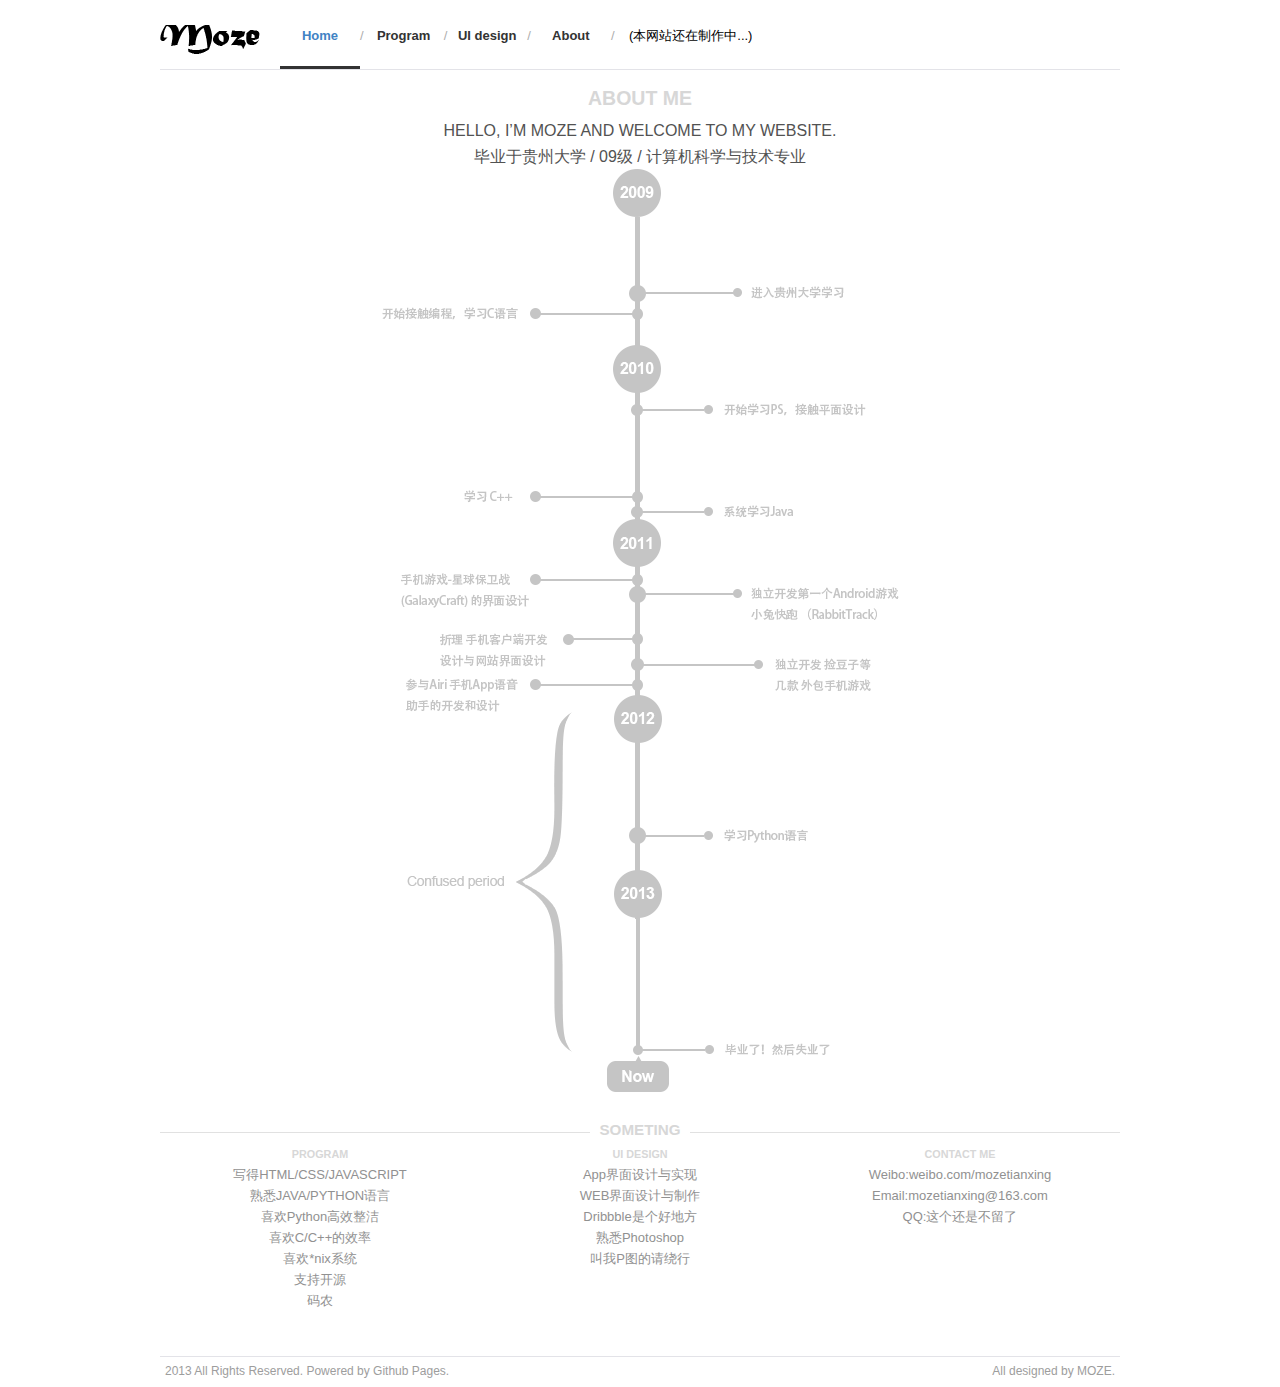
<file: index.html>
<!DOCTYPE html>
<html>
	<head>
		<meta charset="UTF-8">
		<link rel="stylesheet" href="css/include_page.css">
		<link rel="stylesheet" href="css/aboat_page.css">
	</head>
	<body>
		<div id="main">
			<div id="header">
				<div id="logo">
					<a href="index.html">
						<img src="images/moze-logo.png">
					</a>
				</div>
				<div id="content">
					<ul>
						<li>
							<a href="index.html" id="content-select">Home </a><span>/</span>
						</li>
						<li>
							<a href="program.html">Program </a><span>/</span>
						</li>							
						<li>
							<a href="ui-design.html">UI design </a><span>/</span>
						</li>		
						<li>
							<a href="about.html">About </a><span>/</span>
						</li>
						<li>
							<p>&nbsp&nbsp&nbsp&nbsp(本网站还在制作中...) </p>
						</li>															
					</ul>
				</div>
			</div>
			<div id="view">
				<div id="aboat-title">
					<h2>ABOUT ME</h2>
					<p>HELLO, I’M MOZE AND WELCOME TO MY WEBSITE.</p>
					<p>毕业于贵州大学 / 09级 / 计算机科学与技术专业</p>
				</div>
				<div id="history">
					<img src="images/history.png">
				</div>

				<div id="my-info">
					<div id="my-info-title">
						<h3>SOMETING</h3>
					</div>
					<div id="program">
						<h5>
							PROGRAM
						</h5>
						<p>写得HTML/CSS/JAVASCRIPT</p>
						<p>熟悉JAVA/PYTHON语言</p>
						<p>喜欢Python高效整洁</p>
						<p>喜欢C/C++的效率</p>
						<p>喜欢*nix系统</p>
						<p>支持开源</p>
						<p>码农</p>
					</div>
					<div id="ui-design">
						<h5>
							UI DESIGN
						</h5>
						<p>App界面设计与实现</p>
						<p>WEB界面设计与制作</p>
						<p>Dribbble是个好地方</p>
						<p>熟悉Photoshop</p>
						<p>叫我P图的请绕行</p>
					</div>
					<div id="contact">
						<h5>
							CONTACT ME
						</h5>
						<p><a id="weibo"href="weibo.com/mozetianxing">Weibo:weibo.com/mozetianxing</a></p>
						<p>Email:mozetianxing@163.com</p>
						<p>QQ:这个还是不留了</p>
					</div>
				</div>
			</div>
			<div id="footer">
				<div id="footer-left">
					<p>2013 All Rights Reserved.  Powered by Github Pages.</p>
				</div>
				<div id="footer-right">
					<p>All designed by MOZE.</p>
				</div>
			</div>
		</div>
	</body>
</html>
</file>
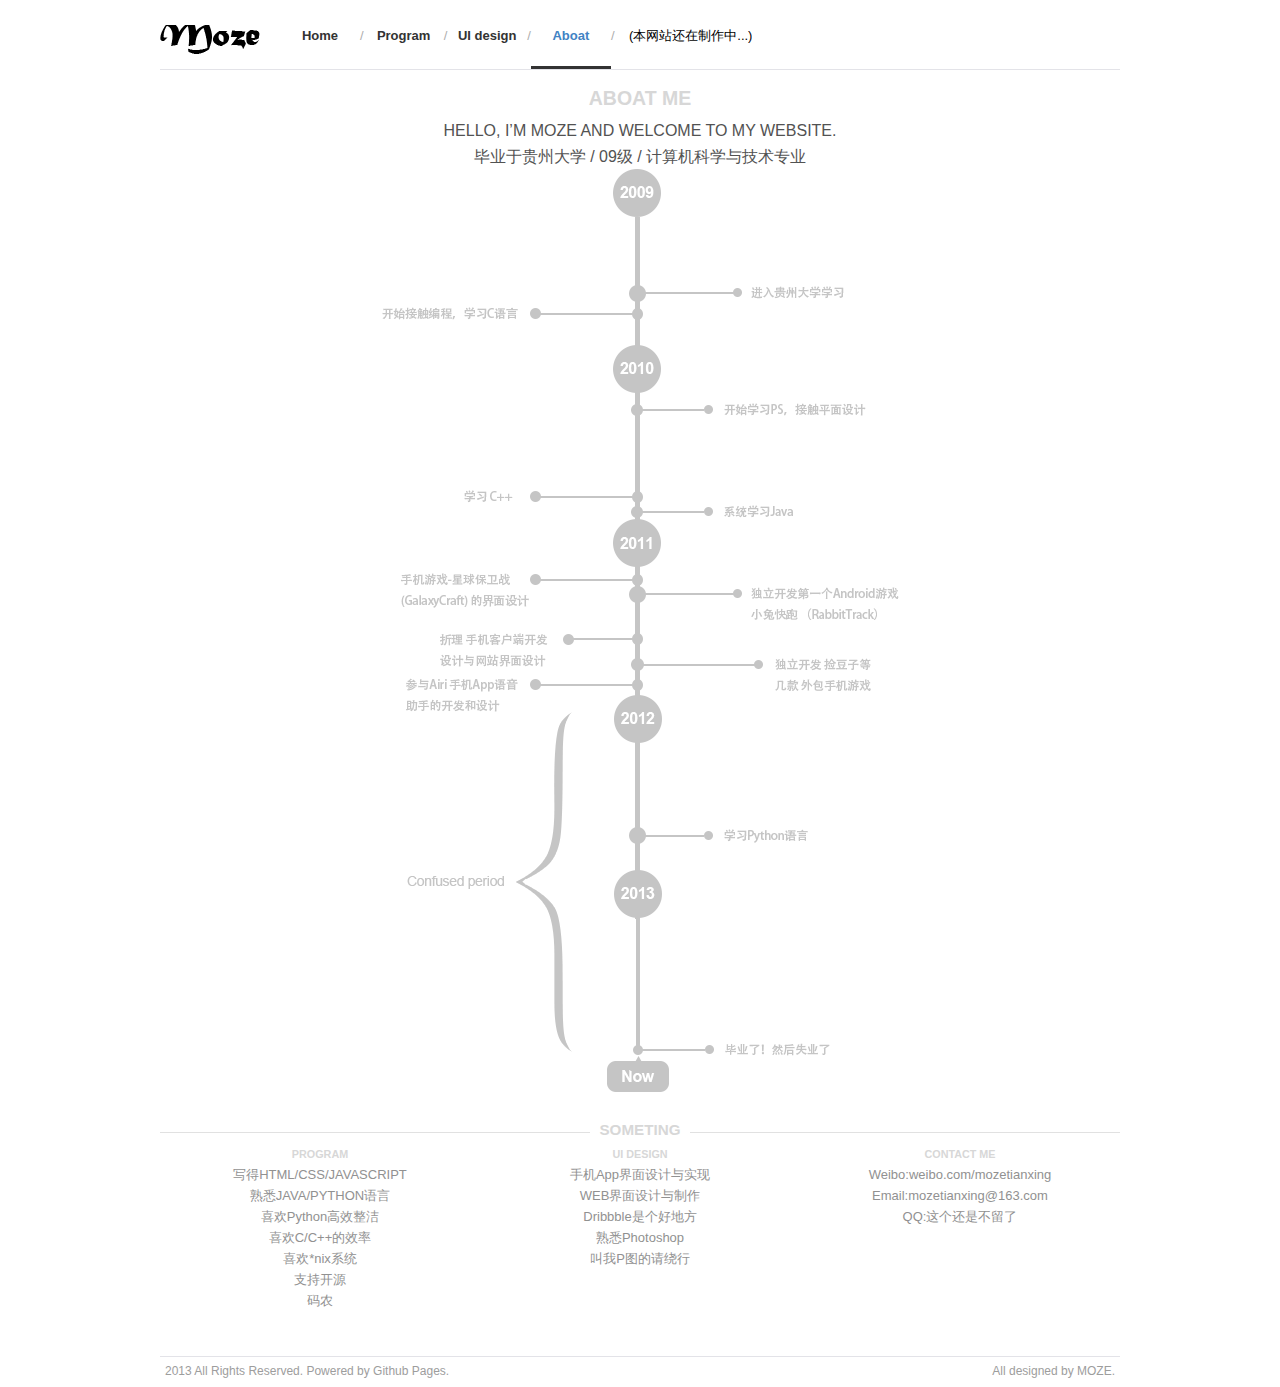
<file: aboat.html>
<!DOCTYPE html>
<html>
	<head>
		<meta charset="UTF-8">
		<link rel="stylesheet" href="css/include_page.css">
		<link rel="stylesheet" href="css/aboat_page.css">
	</head>
	<body>
		<div id="main">
			<div id="header">
				<div id="logo">
					<a href="index.html">
						<img src="images/moze-logo.png">
					</a>
				</div>
				<div id="content">
					<ul>
						<li>
							<a href="index.html" >Home </a><span>/</span>
						</li>
						<li>
							<a href="">Program </a><span>/</span>
						</li>							
						<li>
							<a href="">UI design </a><span>/</span>
						</li>		
						<li>
							<a href="" id="content-select">Aboat </a><span>/</span>
						</li>
						<li>
							<p>&nbsp&nbsp&nbsp&nbsp(本网站还在制作中...) </p>
						</li>																
					</ul>
				</div>
			</div>
			<div id="view">
				<div id="aboat-title">
					<h2>ABOAT ME</h2>
					<p>HELLO, I’M MOZE AND WELCOME TO MY WEBSITE.</p>
					<p>毕业于贵州大学 / 09级 / 计算机科学与技术专业</p>
				</div>
				<div id="history">
					<img src="images/history.png">
				</div>
<!-- 				<div id="portrait">
					<img src="images/me.jpg">
				</div>
				<div id="info-me">
					<p>网名： MOZE / m02e / mozetianxing</p>
					<p>姓名： ChenZeJian</p>
					<p>邮箱： mozetianxing@163.com</p>
					<p>贵州大學計算機系本科生，自由意志主義者。哲學上信仰新不可知論，政治和經濟上堅持古典自由主義，支持放任市場、自由貿易和全球化，反對政府擴張、福利主義及民粹主義。支持核電站、集約化養殖、轉基因作物，反對有機農業，反對「人類活動導致氣候變化說」。</p>
				</div> -->
				<div id="my-info">
					<div id="my-info-title">
						<h3>SOMETING</h3>
					</div>
					<div id="program">
						<h5>
							PROGRAM
						</h5>
						<p>写得HTML/CSS/JAVASCRIPT</p>
						<p>熟悉JAVA/PYTHON语言</p>
						<p>喜欢Python高效整洁</p>
						<p>喜欢C/C++的效率</p>
						<p>喜欢*nix系统</p>
						<p>支持开源</p>
						<p>码农</p>
					</div>
					<div id="ui-design">
						<h5>
							UI DESIGN
						</h5>
						<p>手机App界面设计与实现</p>
						<p>WEB界面设计与制作</p>
						<p>Dribbble是个好地方</p>
						<p>熟悉Photoshop</p>
						<p>叫我P图的请绕行</p>
					</div>
					<div id="contact">
						<h5>
							CONTACT ME
						</h5>
						<p><a id="weibo"href="weibo.com/mozetianxing">Weibo:weibo.com/mozetianxing</a></p>
						<p>Email:mozetianxing@163.com</p>
						<p>QQ:这个还是不留了</p>
					</div>
				</div>
			</div>
			<div id="footer">
				<div id="footer-left">
					<p>2013 All Rights Reserved.  Powered by Github Pages.</p>
				</div>
				<div id="footer-right">
					<p>All designed by MOZE.</p>
				</div>
			</div>			
		</div>
	</body>
</html>
</file>
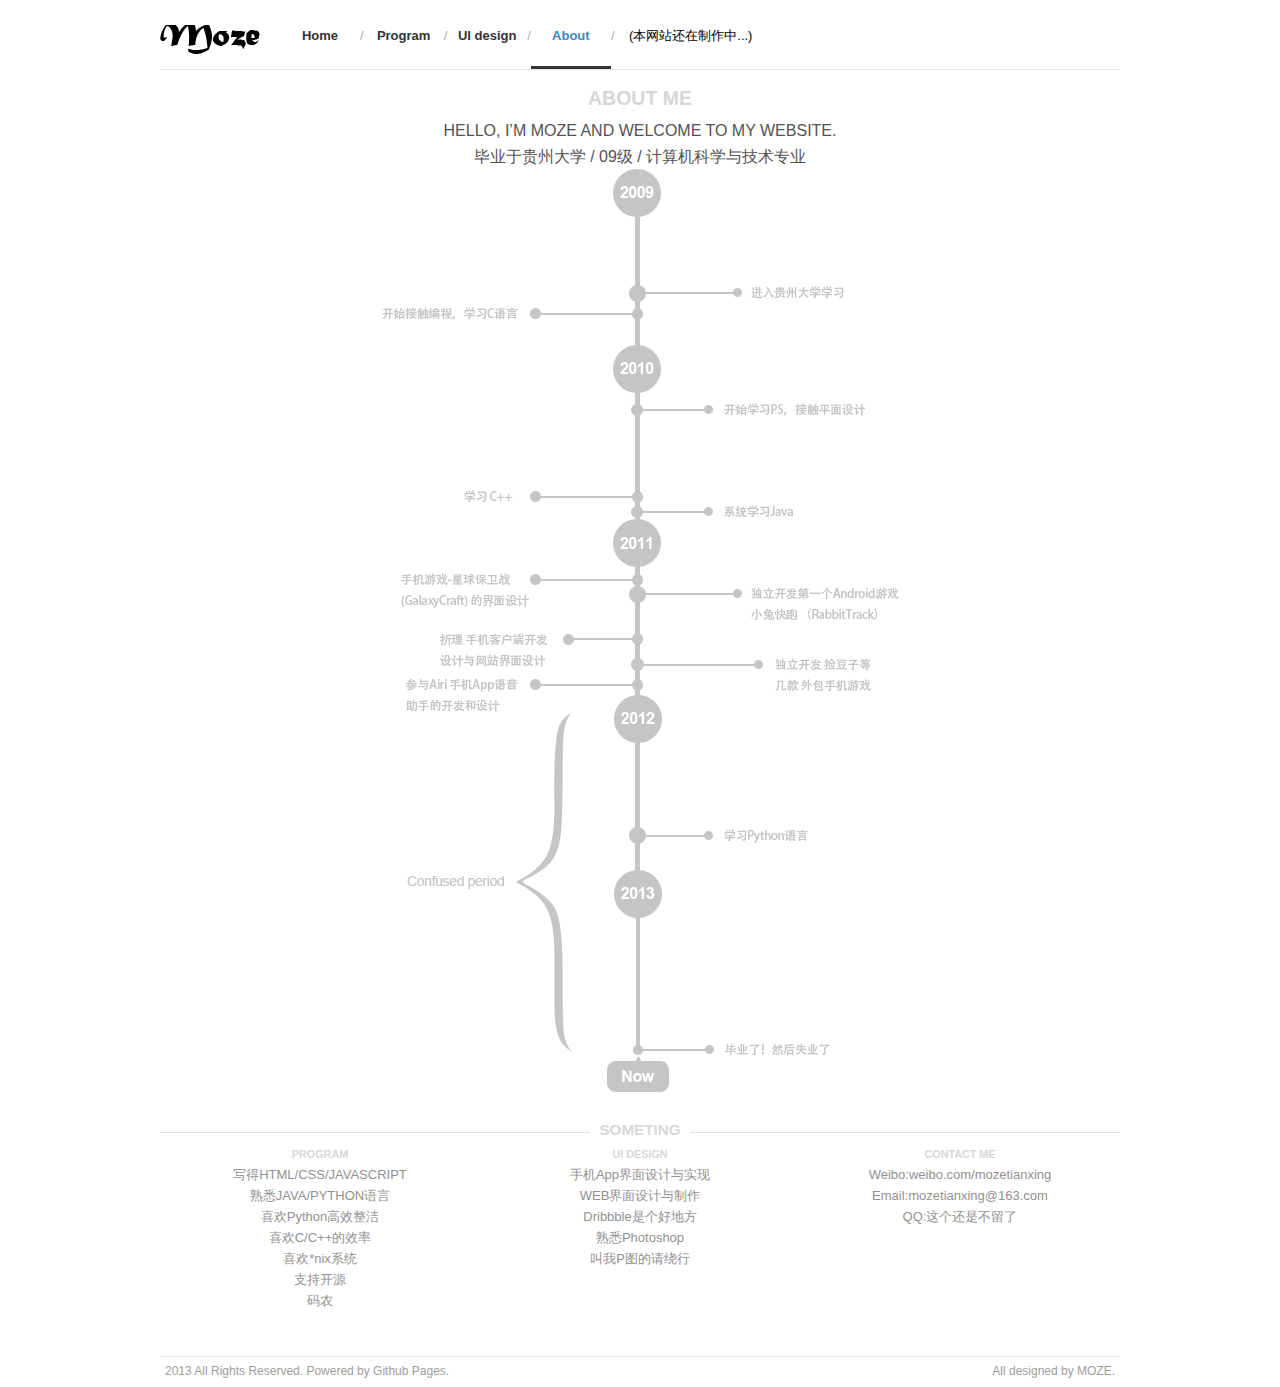
<file: about.html>
<!DOCTYPE html>
<html>
	<head>
		<meta charset="UTF-8">
		<link rel="stylesheet" href="css/include_page.css">
		<link rel="stylesheet" href="css/aboat_page.css">
	</head>
	<body>
		<div id="main">
			<div id="header">
				<div id="logo">
					<a href="index.html">
						<img src="images/moze-logo.png">
					</a>
				</div>
				<div id="content">
					<ul>
						<li>
							<a href="index.html" >Home </a><span>/</span>
						</li>
						<li>
							<a href="program.html">Program </a><span>/</span>
						</li>							
						<li>
							<a href="ui-design.html">UI design </a><span>/</span>
						</li>		
						<li>
							<a href="about.html" id="content-select">About </a><span>/</span>
						</li>
						<li>
							<p>&nbsp&nbsp&nbsp&nbsp(本网站还在制作中...) </p>
						</li>																
					</ul>
				</div>
			</div>
			<div id="view">
				<div id="aboat-title">
					<h2>ABOUT ME</h2>
					<p>HELLO, I’M MOZE AND WELCOME TO MY WEBSITE.</p>
					<p>毕业于贵州大学 / 09级 / 计算机科学与技术专业</p>
				</div>
				<div id="history">
					<img src="images/history.png">
				</div>

				<div id="my-info">
					<div id="my-info-title">
						<h3>SOMETING</h3>
					</div>
					<div id="program">
						<h5>
							PROGRAM
						</h5>
						<p>写得HTML/CSS/JAVASCRIPT</p>
						<p>熟悉JAVA/PYTHON语言</p>
						<p>喜欢Python高效整洁</p>
						<p>喜欢C/C++的效率</p>
						<p>喜欢*nix系统</p>
						<p>支持开源</p>
						<p>码农</p>
					</div>
					<div id="ui-design">
						<h5>
							UI DESIGN
						</h5>
						<p>手机App界面设计与实现</p>
						<p>WEB界面设计与制作</p>
						<p>Dribbble是个好地方</p>
						<p>熟悉Photoshop</p>
						<p>叫我P图的请绕行</p>
					</div>
					<div id="contact">
						<h5>
							CONTACT ME
						</h5>
						<p><a id="weibo"href="weibo.com/mozetianxing">Weibo:weibo.com/mozetianxing</a></p>
						<p>Email:mozetianxing@163.com</p>
						<p>QQ:这个还是不留了</p>
					</div>
				</div>
			</div>
			<div id="footer">
				<div id="footer-left">
					<p>2013 All Rights Reserved.  Powered by Github Pages.</p>
				</div>
				<div id="footer-right">
					<p>All designed by MOZE.</p>
				</div>
			</div>			
		</div>
	</body>
</html>
</file>
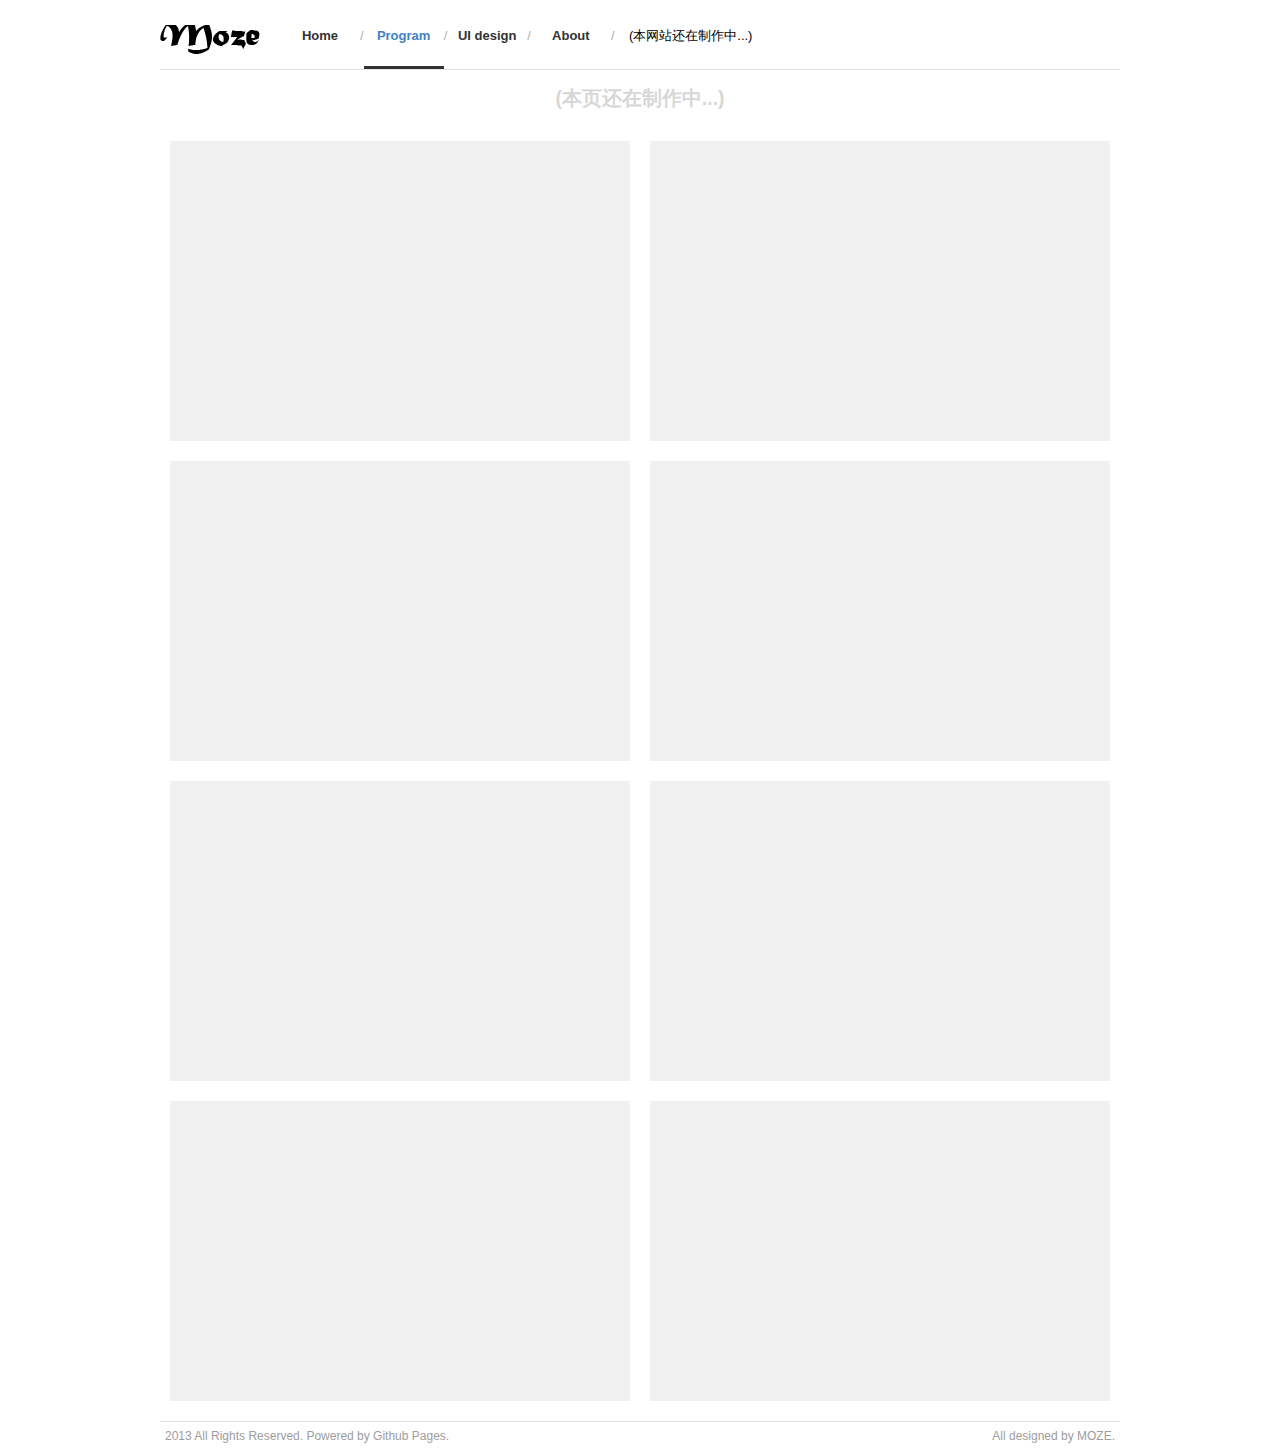
<file: program.html>
<!DOCTYPE html>
<html>
	<head>
		<meta charset="UTF-8">
		<link rel="stylesheet" href="css/include_page.css">
		<link rel="stylesheet" href="css/program_page.css">
	</head>
	<body>
		<div id="main">
			<div id="header">
				<div id="logo">
					<a href="index.html">
						<img src="images/moze-logo.png">
					</a>
				</div>
				<div id="content">
					<ul>
						<li>
							<a href="index.html" >Home </a><span>/</span>
						</li>
						<li>
							<a href="program.html" id="content-select">Program </a><span>/</span>
						</li>							
						<li>
							<a href="ui-design.html">UI design </a><span>/</span>
						</li>		
						<li>
							<a href="about.html">About </a><span>/</span>
						</li>
						<li>
							<p>&nbsp&nbsp&nbsp&nbsp(本网站还在制作中...) </p>
						</li>																
					</ul>
				</div>
			</div>
			<div id="view">
				<div id="display">
					<div class="title">
						<h2>(本页还在制作中...)</h2>
					</div>
					<div id="test">
						<ul>
							<li></li>
							<li></li>
							<li></li>
							<li></li>
							<li></li>
							<li></li>
							<li></li>
							<li></li>
							
						</ul>

					</div>
				</div>
			</div>
			<div id="footer">
				<div id="footer-left">
					<p>2013 All Rights Reserved.  Powered by Github Pages.</p>
				</div>
				<div id="footer-right">
					<p>All designed by MOZE.</p>
				</div>
			</div>		
		</div>
	</body>
</html>
</file>
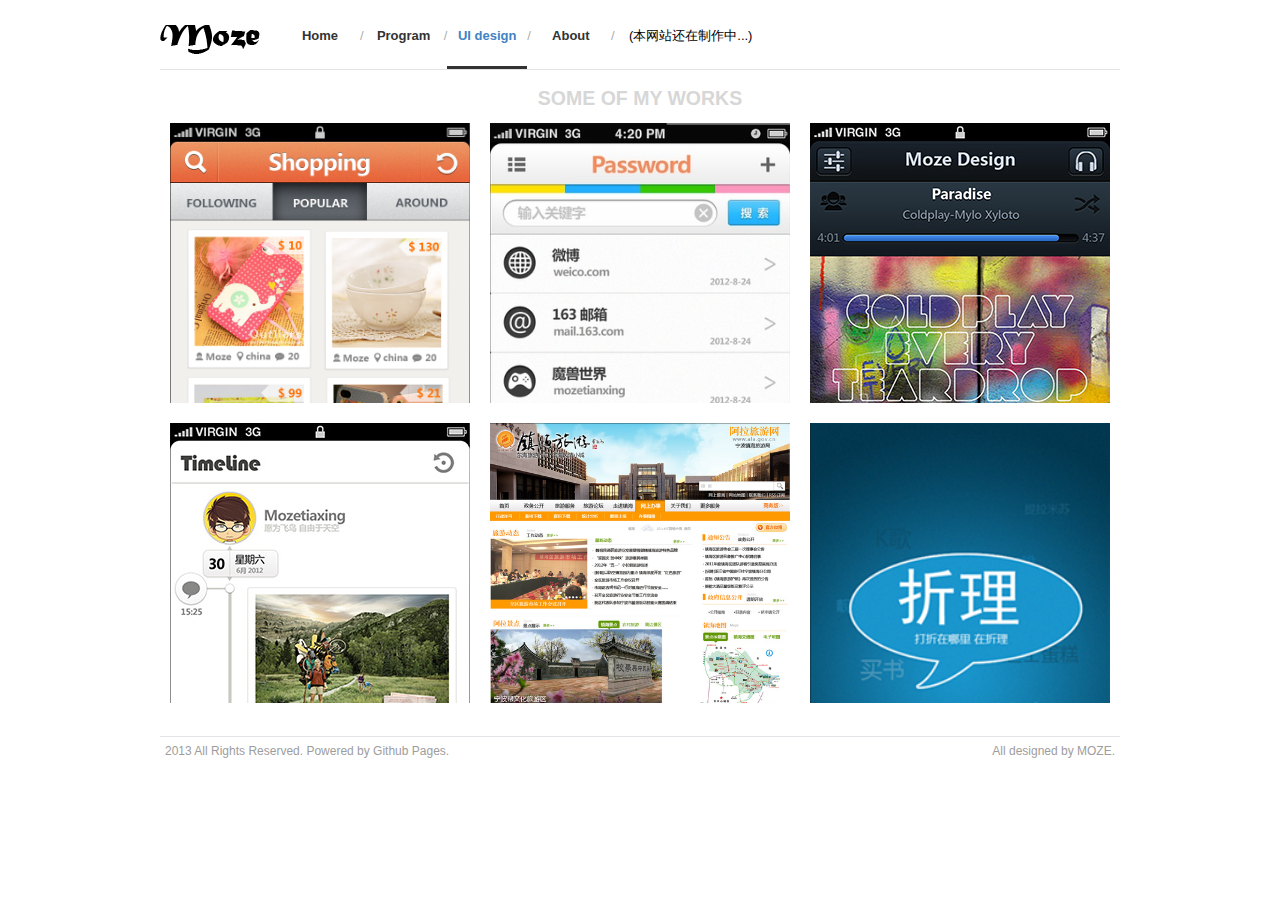
<file: ui-design.html>
<!DOCTYPE html>
<html>
	<head>
		<meta charset="UTF-8">
		<link rel="stylesheet" href="css/include_page.css">
		<link rel="stylesheet" href="css/ui-design_page.css">
		<script type="text/javascript" src="scripts/jquery.min.js"></script>
		<script type="text/javascript">
			var fade_time = 200
			jQuery(document).ready(function($) {
				var $item_info =  $('.item-info');
				var $display_items = $('.display-item');
				$item_info.hide();
				$display_items.mouseenter(function(){
					$(this).find('.item-info').fadeIn(fade_time);
				});
				$display_items.mouseleave(function(){
					$(this).find('.item-info').fadeOut(fade_time);
				});

			});


		</script>
	</head>
	<body>
		<div id="main">
			<div id="header">
				<div id="logo">
					<a href="index.html">
						<img src="images/moze-logo.png">
					</a>
				</div>
				<div id="content">
					<ul>
						<li>
							<a href="index.html" >Home </a><span>/</span>
						</li>
						<li>
							<a href="program.html">Program </a><span>/</span>
						</li>							
						<li>
							<a href="ui-design.html" id="content-select">UI design </a><span>/</span>
						</li>		
						<li>
							<a href="about.html">About </a><span>/</span>
						</li>
						<li>
							<p>&nbsp&nbsp&nbsp&nbsp(本网站还在制作中...) </p>
						</li>																
					</ul>
				</div>
			</div>
			<div id="view">
				<div id="display">
					<div class="title">
						<h2>SOME OF MY WORKS</h2>
					</div>
					<ul>
						<li>
							<div class="display-item">
								<img src="images/app.png">
								<div class="item-info">
									<h4>MOZE DESIGNED</h4>
								</div>
							</div>
						</li>
						<li>
							<div class="display-item">
								<img src="images/app2.png">
								<div class="item-info">
									<h4>MOZE DESIGNED</h4>
								</div>
							</div>
						</li>
						<li>
							<div class="display-item">
								<img src="images/app6.jpg">
								<div class="item-info">
									<h4>MOZE DESIGNED</h4>
								</div>
							</div>
						</li>						
						<li>
							<div class="display-item">
								<img src="images/app5.jpg">
								<div class="item-info">
									<h4>MOZE DESIGNED</h4>
								</div>								
							</div>
						</li>
						<li>
							<div class="display-item">
								<img src="images/ui2.jpg">
								<div class="item-info">
									<h4>MOZE DESIGNED</h4>
								</div>						
							</div>
						</li>	
						<li>
							<div class="display-item">
								<img src="images/zheli.png">
								<div class="item-info">
									<h4>MOZE DESIGNED</h4>
								</div>								
							</div>
						</li>	
																		
					</ul>
				</div>
			</div>
			<div id="footer">
				<div id="footer-left">
					<p>2013 All Rights Reserved.  Powered by Github Pages.</p>
				</div>
				<div id="footer-right">
					<p>All designed by MOZE.</p>
				</div>
			</div>			
		</div>
	</body>
</html>
</file>
<file: css/include_page.css>
body{
	margin: 0px;
	padding: 0px;
	font: 13px Helvetica,Arial,sans-serif;
	line-height: 1.62;
}
div{
	overflow: hidden;
}
img{
	border: none;
}
::selection{
background: #9d9d9d;
color: #FFF;
}
a{
	text-decoration: none;
	color: #333;
}
ul{
	list-style: none;
}
p{
	margin: 0px;
	padding: 0px;
}
#main{
	margin: 0 auto ;
	width: 960px;
	margin-top: 25px;
}

#header{
	border-bottom: 1px solid #e3e3e8;
}

/*#logo{
	display: inline-block;
}
#logo img{
	height: 70px;
}*/
/*#content{
	display: inline-block;
}*/
#logo{
	float: left;
	margin-top: -3px;
	margin-right: 20px;
}
#content{
	float: left;
}
#content ul{
	padding: 0px;
	margin: 0px;
	text-align: center;
}
#content ul li{
	float: left;
	text-align: center;
}
#content ul li a{
	display:inline-block;
	font-weight: bold;
	width: 80px;
	padding-bottom: 20px;
}
#content ul li span{
	color: #aeaeae;
}

#content-select{
	border-bottom: 3px solid #333;
	color: #4183c4;
}


#view {
	width: 960px;
	min-height: 10px;
}


#footer{
	padding: 0px;
	margin-top: 10px;
	color: #9d9d9d;
	font-size: 12px;
	border-top: 1px solid #e3e3e8;
}
#footer p{
	margin: 5px;
}

#footer-left{
	float: left;
}
#footer-right{
	float: right;
}

.title{
	width: 960px;
	text-align: center;
	color: #D7D7D7;
	margin: 2px;
	background: #fff;
	margin: 0 auto;
}
.title h2{
	margin: 3px;
}
</file>
<file: css/aboat_page.css>
#view{
	margin-top: 10px;
	margin-bottom: 10px;
}
p{
	margin: 0px;
	padding: 0px;
}
#aboat-title{
	text-align: center;
	color: #D7D7D7;
}
#aboat-title h2{
	margin: 3px;
}
#aboat-title p{
	color: #525252;
	font-size: 16px;
}
#my-info{
	margin-top: 20px;
	color: #919191;
}
#my-info-title{
	width: 960px;
	height: 28px;
	background: url(../images/dotLine.png) repeat-x 0 14px;
}
#my-info-title h3{
	text-align: center;
	color: #D7D7D7;
	margin: 2px;
	background: #fff;
	width: 100px;
	margin: 0 auto;
}
#weibo{
	color: #919191;
}
#history{
	text-align: center;
}

#program,#ui-design,#contact{
	float: left;
	width: 320px;
	text-align: center;
	min-height: 200px;
}
#program h5,#ui-design h5,#contact h5{
	color: #D7D7D7;
	margin:0px;
}
/*#portrait{
	float: left;
}
#portrait img{
	max-width: 120px;
}

#info-me{
	color: #818181;
	max-width: 560px;
	float: left;
	margin-left: 20px;
}*/
</file>
<file: css/program_page.css>
#display{
	width: 960px;
	margin-top: 10px;
}
#test{
	margin: 0 auto;
}
#test ul{
	padding-left: 0px;
}
#test ul li {
	float: left;
	width: 460px;
	background:#f0f0f0;
	height: 300px;
	margin: 10px;
}
</file>
<file: css/ui-design_page.css>
#display{
	width: 960px;
	margin-top: 10px;
}
#display ul{
	overflow: hidden;
	padding-left: 0px;
	margin-top: -5px;
}
#display ul li{
	float: left;
	width: 320px;
}
.display-item{
	background:#f8f9f9;
	height: 280px;
	margin:10px;
/*	-webkit-box-shadow: 0 1px 2px rgba(0, 0, 0, 0.07);
	-moz-box-shadow: 0 1px 2px rgba(0, 0, 0, 0.07);
	box-shadow: 3 3px 3px rgba(0, 0, 0, 0.07);*/
	cursor: pointer;
}
.display-item img{
	text-align: center;
	max-width: 300px;
	min-width: 300px;
	position: relative;
	float: left;
}
.item-info{
	position: absolute;
	width: 300px;
	height: 280px;
	background:rgba(32, 167, 229, 0.9);
}
.item-info h4{
	margin-top: 110px;
	font-size: 20px;
	text-align: center;
	color: #fff;
}
</file>
